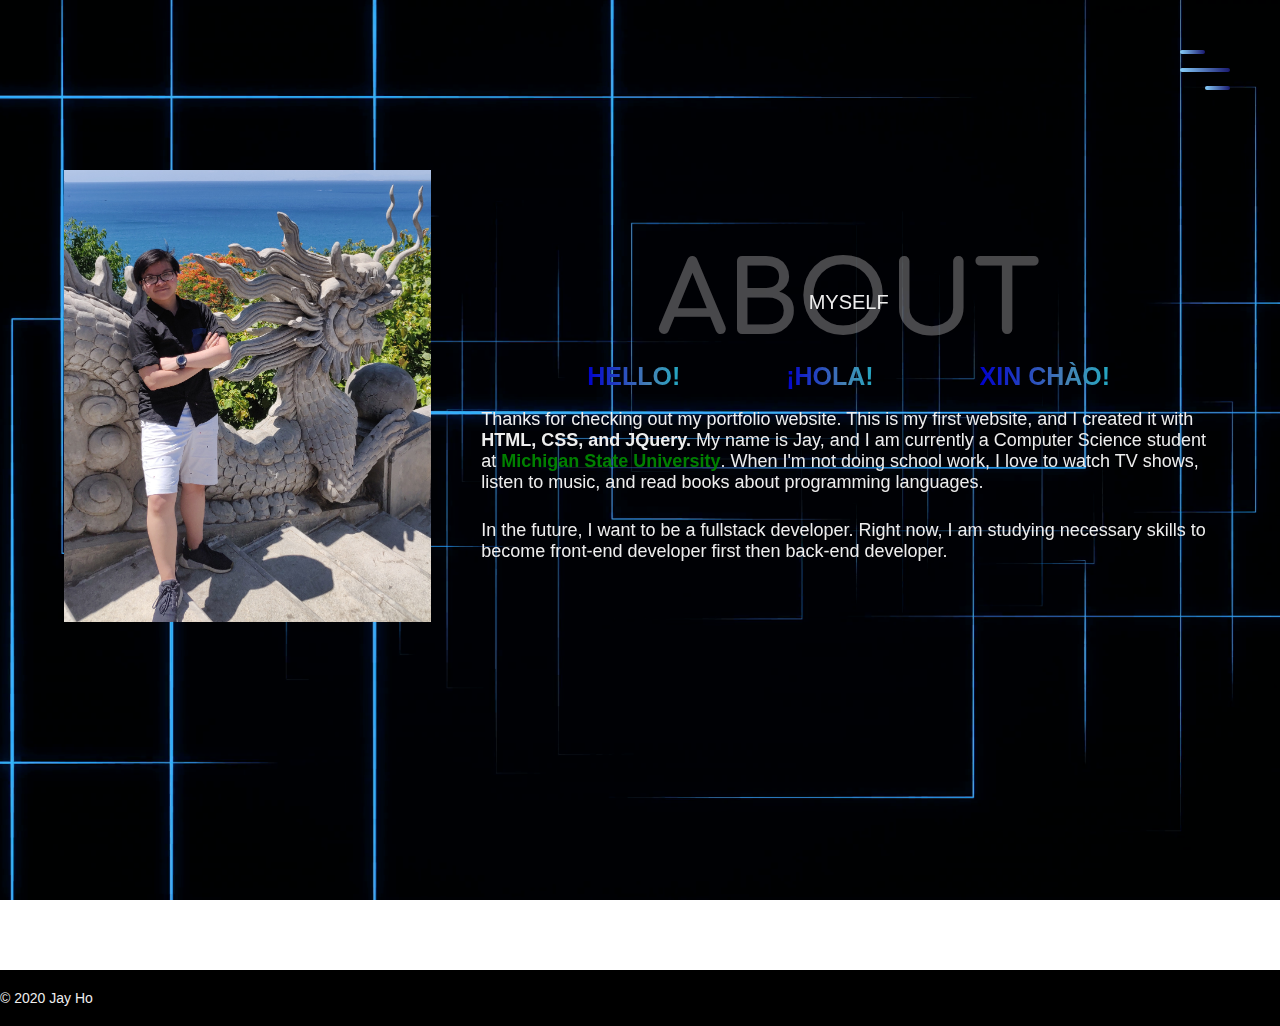
<file: about.html>
<!DOCTYPE html>
<html lang="en">

<head>
    <meta charset="UTF-8">
    <meta name="viewport" content="width=device-width, initial-scale=1">
    <meta http-equiv="X-UA-Compatible" content="ie=edge" />
    <title>About</title>
    <link rel="stylesheet" href="https://unpkg.com/aos@next/dist/aos.css" />
    <link rel="stylesheet" href="https://use.fontawesome.com/releases/v5.7.2/css/all.css" integrity="sha384-fnmOCqbTlWIlj8LyTjo7mOUStjsKC4pOpQbqyi7RrhN7udi9RwhKkMHpvLbHG9Sr" crossorigin="anonymous">
    <link href="https://fonts.googleapis.com/css?family=Courgette&display=swap" rel="stylesheet">
    <link href="https://fonts.googleapis.com/css?family=Dancing+Script&display=swap" rel="stylesheet">
    <link href="https://fonts.googleapis.com/css?family=Life+Savers&display=swap" rel="stylesheet">
    <link href="https://fonts.googleapis.com/css?family=Comfortaa&display=swap" rel="stylesheet">
    <link rel="stylesheet" href="style.css">

</head>

<body>
    <header>
        <div class="menu-toggler">
            <div class="bar half start"></div>
            <div class="bar"></div>
            <div class="bar half end"></div>
        </div>
        <nav class="top-nav">
            <ul class="nav-list">
                <!-- use "#" because I don't know which link to use-->
                <li>
                    <!--Internal link-->
                    <a href="index.html" class="nav-link">Home</a>
                </li>
                <li>
                    <a href="about.html" class="nav-link">About</a>
                    <!--#id-->
                </li>
                <li>
                    <a href="portfolio.html" class="nav-link">Portfolio</a>
                </li>
                <li>
                    <a href="experience.html" class="nav-link">Experience</a>
                </li>
                <li>
                    <a href="contact.html" class="nav-link">Contact</a>
                </li>
            </ul>
        </nav>
        <section class="about" id="about">
            <div class="container">
                <div class="profile-img" data-aos="fade-right" data-aos-delay="300">
                    <img src="img/profile.jpeg" alt="">
                </div>
                <div class="about-details" data-aos="fade-left" data-aos-delay="800">
                    <!--sizes,etc-->
                    <div class="about-heading">
                        <h1>About</h1>
                        <h6>Myself</h6>
                    </div>
                    <div class="three-lang">
                        <h1>HELLO!</h1>
                        <h1>¡HOLA!</h1>
                        <h1>XIN CHÀO!</h1>
                    </div>
                    <p style="padding-bottom: 1.5em;">
                        Thanks for checking out my portfolio website. This is my first website, and I created it with <span style="font-weight:900">HTML, CSS, and JQuery.</span> My name is Jay, and I am currently a Computer Science student at
                        <span style="font-weight:900; color: green;">Michigan State University</span>. When I'm not doing school work, I love to watch TV shows, listen to music, and read books about programming languages.
                    </p>
                    <p>
                        In the future, I want to be a fullstack developer. Right now, I am studying necessary skills to become front-end developer first then back-end developer.
                    </p>

                </div>
            </div>
        </section>
    </header>

    <footer class="copyright">
        <!--Copyright-->
        <p>&copy; 2020 Jay Ho</p>
    </footer>
    <script src="https://ajax.googleapis.com/ajax/libs/jquery/3.3.1/jquery.min.js"></script>
    <script src="https://unpkg.com/aos@next/dist/aos.js"></script>
    <script src="main.js"></script>
</body>

</html>
</file>
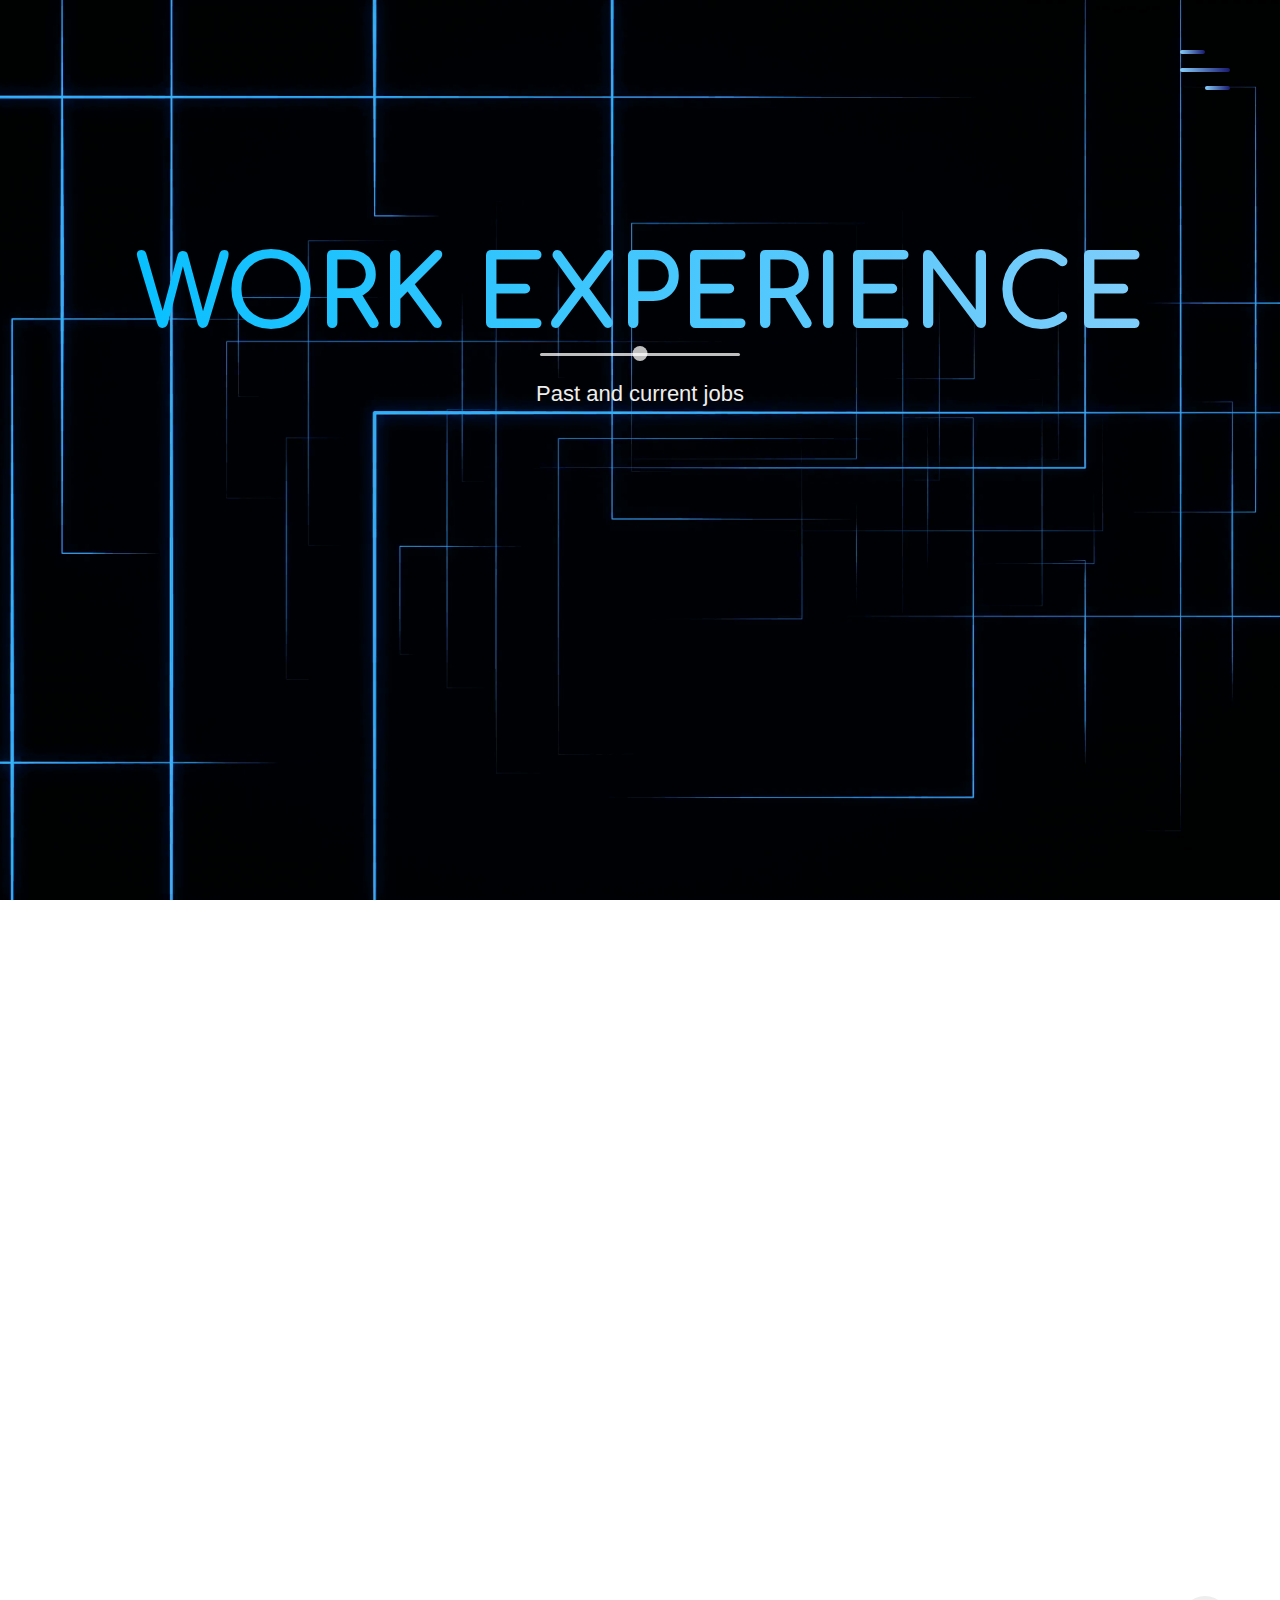
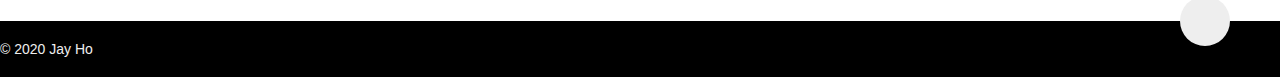
<file: experience.html>
<!DOCTYPE html>
<html lang="en">

<head>
    <meta charset="UTF-8">
    <meta name="viewport" content="width=device-width, initial-scale=1">
    <meta http-equiv="X-UA-Compatible" content="ie=edge" />
    <title>Work Experiences</title>
    <link rel="stylesheet" href="https://unpkg.com/aos@next/dist/aos.css" />
    <link rel="stylesheet" href="https://use.fontawesome.com/releases/v5.7.2/css/all.css" integrity="sha384-fnmOCqbTlWIlj8LyTjo7mOUStjsKC4pOpQbqyi7RrhN7udi9RwhKkMHpvLbHG9Sr" crossorigin="anonymous">
    <link href="https://fonts.googleapis.com/css?family=Courgette&display=swap" rel="stylesheet">
    <link href="https://fonts.googleapis.com/css?family=Dancing+Script&display=swap" rel="stylesheet">
    <link href="https://fonts.googleapis.com/css?family=Life+Savers&display=swap" rel="stylesheet">
    <link href="https://fonts.googleapis.com/css?family=Comfortaa&display=swap" rel="stylesheet">
    <link rel="stylesheet" href="style.css">

</head>

<body>
    <header>
        <div class="menu-toggler">
            <div class="bar half start"></div>
            <div class="bar"></div>
            <div class="bar half end"></div>
        </div>
        <nav class="top-nav">
            <ul class="nav-list">
                <!-- use "#" because I don't know which link to use-->
                <li>
                    <!--Internal link-->
                    <a href="index.html" class="nav-link">Home</a>
                </li>
                <li>
                    <a href="about.html" class="nav-link">About</a>
                    <!--#id-->
                </li>
                <li>
                    <a href="portfolio.html" class="nav-link">Portfolio</a>
                </li>
                <li>
                    <a href="experience.html" class="nav-link">Experience</a>
                </li>
                <li>
                    <a href="contact.html" class="nav-link">Contact</a>
                </li>
            </ul>
        </nav>
        <section class="experience-title" id="experience-title">
            <div class="container">
                <div class="section-heading">
                    <h1>Work Experience</h1>
                    <h6>Past and current jobs</h6>
                </div>
            </div>
        </section>
    </header>
    <section class="experience" id="experience" style="margin-bottom: 15em;">
        <div class="container">
            <div class="timeline" data-aos="fade-down" data-aos-delay="300">
                <ul>
                    <li class="date" data-date="January 2020 - Present">
                        <h1>Sparty's Market</h1>
                        <!--add more in the future (bullet)-->
                        <p>
                            I worked at multiple postions such as cashier, cleaner, grill member, and server.
                        </p>
                    </li>
                </ul>
                <div class="work-img">
                    <img src="img/spartymarket.jpeg" alt="">
                </div>
            </div>
        </div>
    </section>
    <footer class="copyright">
        <!--Copyright-->
        <div class="up" id="up">
            <i class="fas fa-chevron-up"></i>
        </div>
        <p>&copy; 2020 Jay Ho</p>
    </footer>
    <script src="https://ajax.googleapis.com/ajax/libs/jquery/3.3.1/jquery.min.js"></script>
    <script src="https://unpkg.com/aos@next/dist/aos.js"></script>
    <script src="main.js"></script>
</body>

</html>
</file>
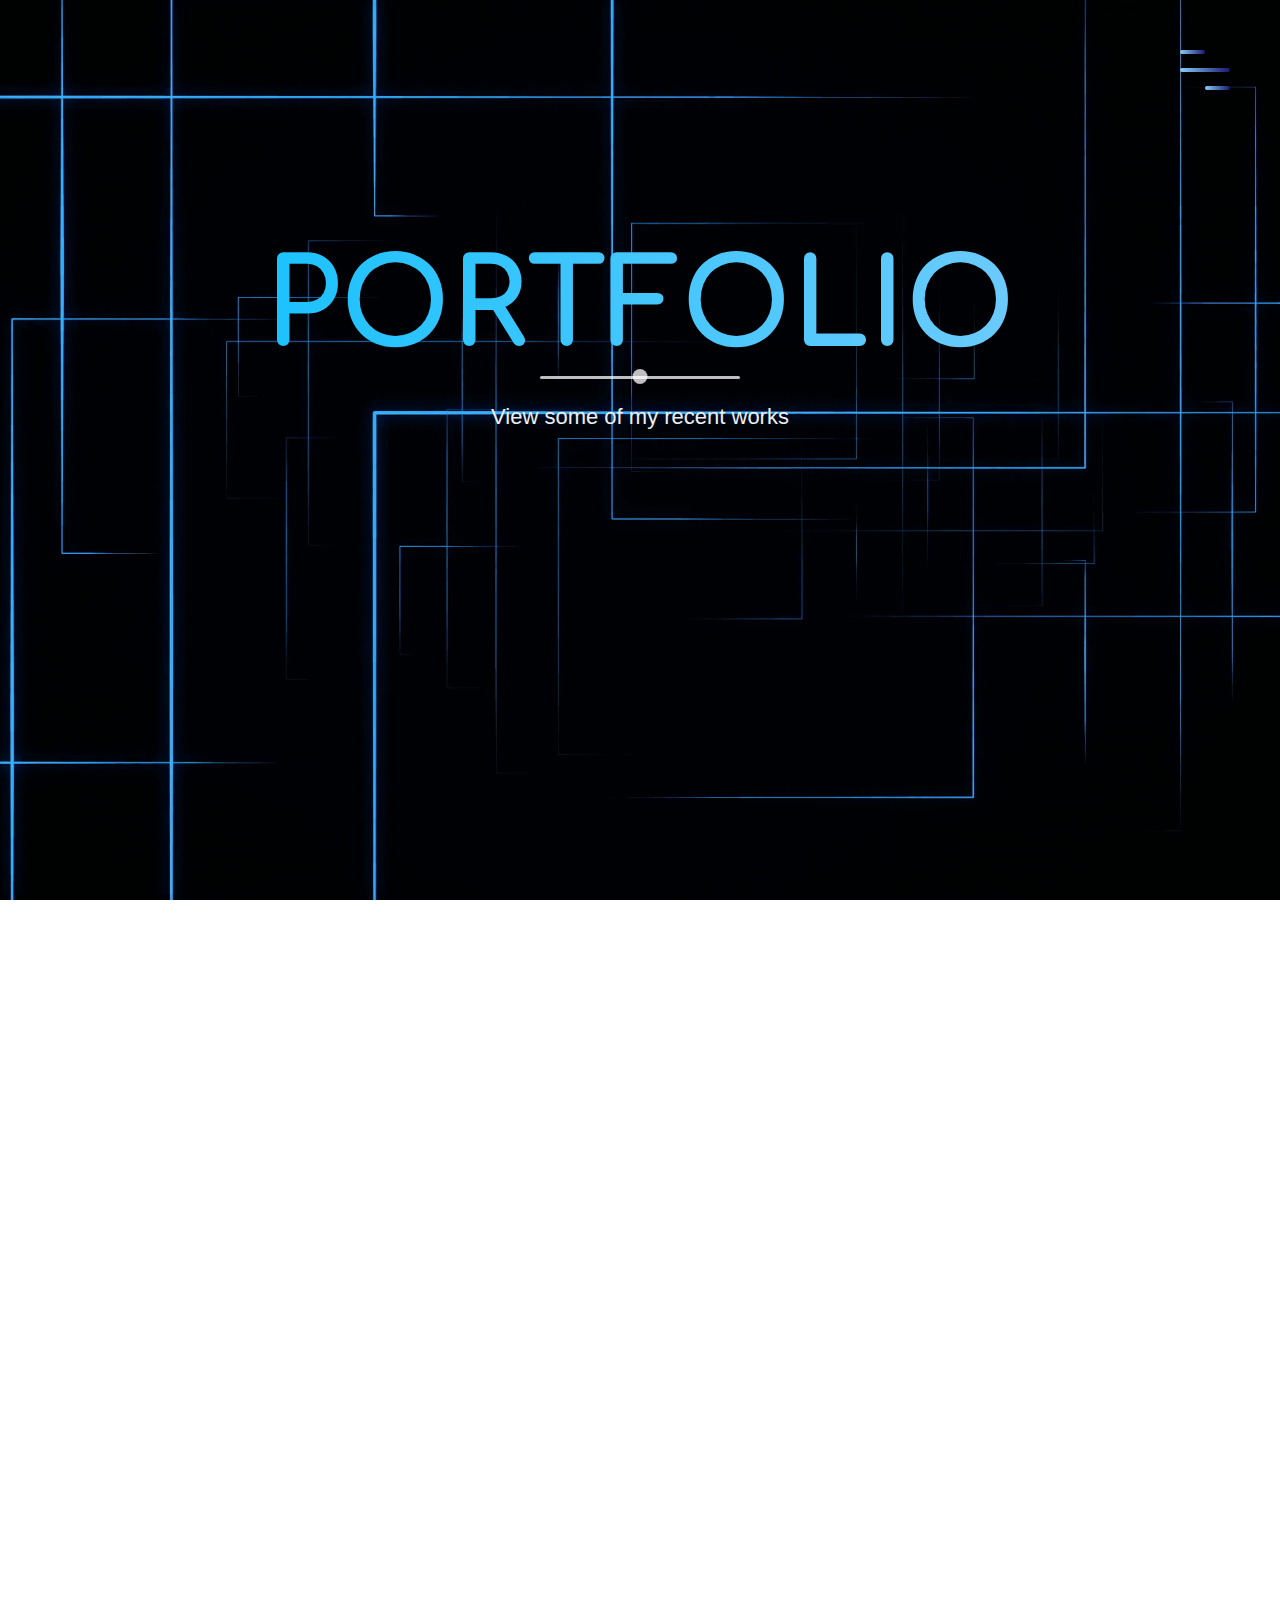
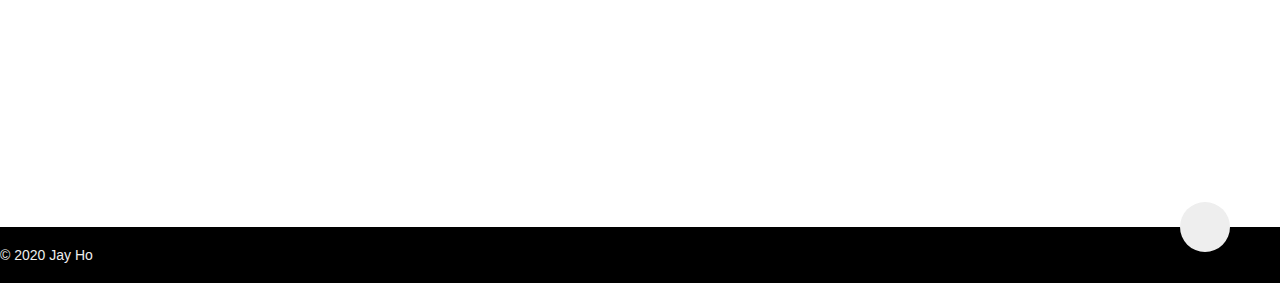
<file: portfolio.html>
<!DOCTYPE html>
<html lang="en">

<head>
    <meta charset="UTF-8">
    <meta name="viewport" content="width=device-width, initial-scale=1">
    <meta http-equiv="X-UA-Compatible" content="ie=edge" />
    <title>Jay's Portfolio</title>
    <link rel="stylesheet" href="https://unpkg.com/aos@next/dist/aos.css" />
    <link rel="stylesheet" href="https://use.fontawesome.com/releases/v5.7.2/css/all.css" integrity="sha384-fnmOCqbTlWIlj8LyTjo7mOUStjsKC4pOpQbqyi7RrhN7udi9RwhKkMHpvLbHG9Sr" crossorigin="anonymous">
    <link href="https://fonts.googleapis.com/css?family=Courgette&display=swap" rel="stylesheet">
    <link href="https://fonts.googleapis.com/css?family=Dancing+Script&display=swap" rel="stylesheet">
    <link href="https://fonts.googleapis.com/css?family=Life+Savers&display=swap" rel="stylesheet">
    <link href="https://fonts.googleapis.com/css?family=Comfortaa&display=swap" rel="stylesheet">
    <link href="https://fonts.googleapis.com/css?family=Inria+Serif&display=swap" rel="stylesheet">
    <link rel="stylesheet" href="style.css">

</head>

<body>
    <header style="margin-bottom: -25em;">
        <div class="menu-toggler">
            <div class="bar half start"></div>
            <div class="bar"></div>
            <div class="bar half end"></div>
        </div>
        <nav class="top-nav">
            <ul class="nav-list">
                <li>
                    <!--Internal link-->
                    <a href="index.html" class="nav-link">Home</a>
                </li>
                <li>
                    <a href="about.html" class="nav-link">About</a>
                    <!--#id-->
                </li>
                <li>
                    <a href="portfolio.html" class="nav-link">Portfolio</a>
                </li>
                <li>
                    <a href="experience.html" class="nav-link">Experience</a>
                </li>
                <li>
                    <a href="contact.html" class="nav-link">Contact</a>
                </li>
            </ul>
        </nav>
        <section class="portfolio" id="portfolio">
            <div class="containter">
                <div class="section-heading">
                    <h1>Portfolio</h1>
                    <h6>View some of my recent works</h6>
                </div>

            </div>
        </section>
    </header>
    <section class="portfolio" id="portfolio">
        <div class="containter">
            <!-- First Project  -->
            <!-- <div class="portfolio-title" data-aos="zoom-in" data-aos-delay="300">
                <h1>First project: Let's Talk</h1>
            </div> -->
            <div class="portfolio-item">

                <div class="portfolio-img has-margin-right" data-aos="fade-right" data-aos-delay="300">
                    <!--image-->
                    <img src="img/lettalklogo.png" width="600" alt="">
                </div>
                <div class="portfolio-description has-margin-right" data-aos="fade-left" data-aos-delay="600">
                    <h6>Chatroom</h6>
                    <h1>Let's Talk</h1>
                    <p>
                        Let's Talk was created during MHacks 2019 using <span style="font-weight:900">HTML, JavaScript,
                            JQuery, Python, and Flask.</span> This is a wehsite chatroom that allows many people talks together based on human's emotion.
                    </p>
                    <a href="https://github.com/Jayho261/Lets-Talk" class="button" target="_blank">View Details</a>
                </div>
            </div>
            <!-- Second Project -->
            <!-- <div class="portfolio-title" style="margin-top: 8rem;" data-aos="zoom-in" data-aos-delay="300">
                <h1>Second project: Responsive Portfolio Website</h1>
            </div> -->
            <div class="portfolio-item">
                <div class="portfolio-description has-margin-right has-margin-left" data-aos="fade-right" data-aos-delay="500">
                    <h6>Responsive Website</h6>
                    <h1>Personal Website</h1>
                    <p>
                        My first personal portfolio website was created with <span style="font-weight:900">HTML,
                        JQuery, and CSS.</span> during Winter Break. The process of making this website was not easy, I had to google different HTML tags and CSS properties in order to understand their function and how to use them.
                    </p>
                    <a href="https://github.com/Jayho261/Responsive-Website" class="button" target="_blank">View Details</a>
                </div>
                <div class="portfolio-img has-margin-right" data-aos="fade-left" data-aos-delay="300">
                    <!--image-->
                    <img src="img/websitelogo.jpeg" width="600" alt="">
                </div>
            </div>
            <div class="portfolio-item">
                <div class="portfolio-description has-margin-right has-margin-left" style="margin-left:20rem; margin-right: 20rem; margin-top:3rem;" data-aos="zoom-in" data-aos-delay="500">
                    <h6>iOS Application</h6>
                    <h1>Clima</h1>
                    <p>
                        My first personal portfolio website was created with <span style="font-weight:900">Swift and OpenWeather OneCall API.</span> This is my first project after I learned about Swift. While creating Clima, I learned a lot about networking
                        and displaying API data. Clima displays real-time weather data and the next 7 days data from OpenWeather. Other than that, Clima also display some other useful information such as humidity, cloudiness, dew point, etc.
                    </p>
                    <a href="https://github.com/Jayho261/Clima-App" class="button" target="_blank">View Details</a>
                </div>

            </div>
        </div>
    </section>

    <footer class="copyright">
        <!--Copyright-->
        <div class="up" id="up">
            <i class="fas fa-chevron-up"></i>
        </div>
        <p>&copy; 2020 Jay Ho</p>
    </footer>
    <script src="https://ajax.googleapis.com/ajax/libs/jquery/3.3.1/jquery.min.js"></script>
    <script src="https://unpkg.com/aos@next/dist/aos.js"></script>
    <script src="main.js"></script>
</body>

</html>
</file>
<file: style.css>
/*Start global (default)*/

* {
    margin: 0;
    padding: 0;
    box-sizing: border-box;
}

html {
    font-size: 10px;
    font-family: 'Roboto', sans-serif;
    color: #eee;
    position: relative;
    min-height: 100%;
}

header {
    margin-top: 7rem;
}

body {
    margin: 0;
    padding: 0;
    width: 100%;
    height: 100%;
    background: url(img/darkback.jpeg) no-repeat center fixed;
    background-size: cover;
}

section {
    margin: 0;
    padding: 10rem 0;
}

a {
    /*a text*/
    text-decoration: none;
    color: #eee
}

p {
    /*p text*/
    font-size: 1.8rem;
    font-weight: 300;
    text-align: left;
}

img {
    width: 100%;
    /*height: 150%;*/
}


/*End global*/


/*Start reusable*/

.container {
    width: 90%;
    max-width: 120rem;
    height: 100%;
    margin: 0 auto;
    position: relative;
}

.section-heading {
    text-align: center;
    margin-bottom: 6rem;
}

.section-heading h1 {
    font-size: 12rem;
    font-family: 'Comfortaa', cursive, sans-serif;
    margin: 7rem 0 3rem 0;
    text-transform: uppercase;
    position: relative;
    background: linear-gradient(to right, #00BFFF, #87CEFA, #FAFAD2);
    -webkit-background-clip: text;
    background-clip: text;
    /*put the background color to the text*/
    -webkit-text-fill-color: transparent;
    background-size: 200%;
    animation: text-animate 2s infinite alternate;
}

.section-heading h1::before,
.section-heading h1::after {
    content: '';
    position: absolute;
    bottom: -.5rem;
    left: 50%;
    transform: translateX(-50%);
    background-color: rgba(255, 255, 255, 0.75);
}

.section-heading h1::before {
    width: 20rem;
    height: 3px;
    border-radius: .8rem;
}

.section-heading h1::after {
    width: 1.5rem;
    height: 1.5rem;
    border-radius: 100%;
    bottom: -1rem;
}

.section-heading h6 {
    font-size: 2.2rem;
    font-weight: 300;
}

.has-margin-right {
    margin-right: 5rem;
}

.has-margin-left {
    margin-left: 3rem;
}


/*End reusable classes*/


/*Start header*/

header {
    width: 100%;
    height: 100vh;
}

.top-nav {
    width: 100%;
    height: 100vh;
    position: fixed;
    /*hide the nav*/
    top: -100vh;
    z-index: 50;
    /*to make sure the text doesn't sit on top of navigation*/
    background-color: #1c3b75;
    border-bottom-right-radius: 100%;
    border-bottom-left-radius: 100%;
    /*for animation when we open the nav*/
    transition: all 650ms cubic-bezier(1, 0, 0, 1);
}

.nav-list {
    list-style: none;
    width: 100%;
    height: 100%;
    display: flex;
    justify-content: center;
    align-items: center;
}

li {
    margin: 0 2rem;
    /*space between each list*/
}

.nav-link {
    font-family: 'Courgette', cursive;
    font-size: 5rem;
    padding: 1rem;
    /*to keep stuff in place*/
}

.nav-link:hover,
.nav-link:focus {
    background: linear-gradient(to bottom, #191970, #87CEFA);
    -webkit-background-clip: text;
    background-clip: text;
    /*put the background color to the text*/
    -webkit-text-fill-color: transparent;
    /*specifies the fill color of characters of text*/
}


/* create style for the navigation when it's open*/

.top-nav.open {
    top: 0;
    border-radius: initial;
}

.menu-toggler {
    position: fixed;
    top: 5rem;
    right: 5rem;
    width: 5rem;
    height: 4rem;
    display: flex;
    /*center lines in the middle*/
    flex-direction: column;
    /* roll down*/
    justify-content: space-between;
    cursor: pointer;
    z-index: 1500;
    /* keep this high on top of everything*/
    transition: transform 650ms ease-out;
}


/*behavior when apply the class open*/


/*.open is the class added/removed byjQuery*/

.menu-toggler.open {
    transform: rotate(-45deg);
}

.bar {
    background: linear-gradient(to left, #191970, #87CEFA);
    width: 100%;
    height: 4px;
    border-radius: .8rem;
}

.bar.half {
    width: 50%;
}

.bar.start {
    transform-origin: right;
    transition: transform 650ms cubic-bezier(0.54, -0.81, 0.57, 0.57);
}

.open .bar.start {
    transform: rotate(-450deg) translateX(.8rem);
}

.bar.end {
    align-self: flex-end;
    transform-origin: left;
    transition: transform 650ms cubic-bezier(0.54, -0.81, 0.57, 0.57);
}

.open .bar.end {
    transform: rotate(-450deg) translateX(-.8rem);
}

.landing-text {
    position: absolute;
    top: 50%;
    left: 50%;
    transform: translate(-50%, -50%);
    width: 100%;
    text-align: center;
    z-index: 1;
}

.landing-text h1 {
    font-size: 30rem;
    font-family: 'Dancing Script', cursive, sans-serif;
    background: linear-gradient(to right, #191970, #1E90FF, #00BFFF, #B0E0E6);
    -webkit-background-clip: text;
    background-clip: text;
    /*put the background color to the text*/
    -webkit-text-fill-color: transparent;
    background-size: 200%;
    animation: text-animate 2s infinite alternate;
    /*put the background color to the text*/
    padding: 1rem;
    user-select: none;
    /*so user can't drag the logo around*/
}

.landing-text h6 {
    font-family: 'Life Savers', cursive, sans-serif;
    font-size: 3.5rem;
    font-weight: 400;
    background: linear-gradient(to top, #E0FFFF, #00CED1);
    -webkit-text-fill-color: transparent;
    -webkit-background-clip: text;
    background-clip: text;
}


/*End header*/


/*Start about*/

.about .container {
    display: flex;
    align-items: center;
    justify-content: center;
}

.about-heading {
    text-align: center;
    text-transform: uppercase;
    line-height: 0;
    margin-bottom: 6rem;
}

.three-lang {
    display: flex;
    justify-content: space-evenly;
    margin-bottom: 1.8rem;
}

.three-lang h1 {
    font-size: 2.5rem;
    background: linear-gradient(to right, #0000CD, #4682B4, #00CED1, #00FFFF);
    -webkit-background-clip: text;
    background-clip: text;
    /*put the background color to the text*/
    -webkit-text-fill-color: transparent;
    background-size: 200%;
    animation: text-animate 2s infinite alternate;
}

.about-heading h1 {
    font-size: 10rem;
    font-family: 'Comfortaa', cursive, sans-serif;
    opacity: .3;
    /*transparent*/
    margin-top: 7rem;
}

.about-heading h6 {
    font-size: 2rem;
    font-weight: 300;
}

.profile-img {
    flex: .5;
    width: 30%;
    margin-right: 5rem;
}

.about-details {
    flex: 1;
}


/*End about*/


/*Start portfolio*/

.portfolio-item {
    display: flex;
    align-items: center;
    justify-content: center;
    margin-bottom: 5rem;
}

.portfolio-item:last-child {
    margin-bottom: 0;
}


/* .portfolio-title {
    font-size: 2rem;
    font-family: 'Inria Serif', serif;
    margin-bottom: 3rem;
    text-align: center;
} */

.portfolio-img {
    width: 20rem;
    flex: 1;
}

.portfolio-projects h1 {
    text-align: center;
    margin-top: 5rem;
    margin-left: 20rem;
    font-size: 1.6rem;
}

.portfolio-description {
    flex: 1;
}

.portfolio-description h6 {
    font-size: 1.5rem;
    text-transform: uppercase;
    font-weight: 300;
    opacity: 0.5;
}

.portfolio-description h1 {
    font-size: 3rem;
    font-weight: 300;
    margin: 1rem 0;
}

.portfolio-description .button {
    /*View detail button*/
    display: inline-block;
    margin-top: 3.5rem;
    font-size: 2rem;
    text-transform: uppercase;
    transition: color 750ms;
    /*background-color: rgb(33, 72, 122);*/
    /*background: linear-gradient(to right, #085078, #85d8ce, #085078);*/
    background: linear-gradient(to top, #000428, #004e92);
    -webkit-background-clip: padding-box;
    border-radius: .5rem;
    padding: 2rem;
}


/*color changing speed*/

.portfolio-description .button:hover {
    color: rgb(125, 205, 252);
}


/*End portfolio*/


/* Start timeline*/

.experience-title h1 {
    font-size: 10rem;
}

.timeline {
    /* this is a flex container*/
    display: flex;
}

.timeline ul {
    border-left: 4.5px solid;
    /*round the corner*/
    border-radius: .8rem;
    background-color: rgba(0, 0, 0, 0.05);
    margin: 0 auto;
    padding: 5rem;
    background-clip: padding-box;
    list-style: none;
    text-align: center;
    width: 70%;
    flex: 0.5;
}

.timeline h1 {
    font-size: 2.3rem;
    text-transform: uppercase;
    font-weight: 300;
    margin-bottom: 2rem;
    opacity: .6;
}

.timeline p {
    font-size: 1.7rem;
}

.timeline .date {
    border-bottom: 1px solid rgba(255, 255, 255, 0.1);
    margin-bottom: 1rem;
    padding-bottom: 1rem;
    position: relative;
}

.timeline .date:last-of-type {
    padding-bottom: 0;
    margin-bottom: 0;
    border: none;
}

.timeline .date::before,
.timeline .date::after {
    position: absolute;
    display: block;
    top: 50%;
    transform: translateY(-50%);
}

.timeline .date::before {
    content: attr(data-date);
    left: -23rem;
    text-align: right;
    min-width: 12rem;
    font-size: 1.3rem;
}

.timeline .date::after {
    content: '';
    box-shadow: 0 0 0 4px #57b2fd;
    border-radius: 100%;
    left: -8rem;
    height: 1.5rem;
    width: 1.5rem;
    background-color: #313534;
}

.work-img {
    width: 50%;
}


/* End timeline*/


/* Start contact*/

.social-media {
    text-align: center;
}

.social-media h2 {
    position: relative;
    margin: 7rem 0 3rem 0;
}

.social-media h2::before,
.social-media h2::after {
    content: '';
    position: absolute;
    bottom: -.5rem;
    left: 50%;
    transform: translateX(-50%);
    background-color: rgba(255, 255, 255, 0.75);
}

.social-media h2::before {
    width: 15rem;
    height: 3px;
    border-radius: .8rem;
}

.social-media h2::after {
    width: 1.5rem;
    height: 1.5rem;
    border-radius: 100%;
    bottom: -1rem;
}

.nav-list h2 {
    text-transform: uppercase;
    font-size: 4rem;
}

.social-media {
    margin-top: 5rem;
}

.social-media i {
    font-size: 5rem;
    transition: color 650ms;
}

.fa-facebook-square:hover {
    color: #4169E1;
}

.fa-instagram:hover {
    color: #FF00FF;
}

.fa-github-square:hover {
    color: #778899;
}

.fa-linkedin:hover {
    color: #1E90FF;
}

.iconify {
    margin: 0 0 -1rem 0;
    width: 57px;
    height: 57px;
    transition: color 650ms;
}

.iconify:hover {
    color: #ff4d4d;
}

.email {
    background: linear-gradient(to right, #ff1a1a, #ff8080);
    -webkit-background-clip: text;
    background-clip: text;
    /*put the background color to the text*/
    -webkit-text-fill-color: transparent;
    background-size: 200%;
    animation: text-animate 1.5s infinite alternate;
}

.facebook {
    background: linear-gradient(to right, #4169E1, #1E90FF, #87CEFA);
    -webkit-background-clip: text;
    background-clip: text;
    /*put the background color to the text*/
    -webkit-text-fill-color: transparent;
    background-size: 200%;
    animation: text-animate 1.5s infinite alternate;
}

.instagram {
    background: linear-gradient(to right, #ffff66, #ff674d, #ff33ff);
    -webkit-background-clip: text;
    background-clip: text;
    /*put the background color to the text*/
    -webkit-text-fill-color: transparent;
    background-size: 200%;
    animation: text-animate 1.5s infinite alternate;
}

.github {
    background: linear-gradient(to right, #696969, #778899, #D3D3D3);
    -webkit-background-clip: text;
    background-clip: text;
    /*put the background color to the text*/
    -webkit-text-fill-color: transparent;
    background-size: 200%;
    animation: text-animate 1.5s infinite alternate;
}

.linkedin {
    background: linear-gradient(to right, #007399, #0099cc, #D3D3D3);
    -webkit-background-clip: text;
    background-clip: text;
    /*put the background color to the text*/
    -webkit-text-fill-color: transparent;
    background-size: 200%;
    animation: text-animate 1.5s infinite alternate;
}


/* End contact*/


/*Start footer*/

.copyright {
    width: 100%;
    text-align: center;
    background-color: black;
    padding: 2rem 0;
    position: relative;
}

.up {
    position: absolute;
    width: 5rem;
    height: 5rem;
    background-color: #eee;
    top: -2.5rem;
    right: 5rem;
    border-radius: 100%;
    display: flex;
    animation: pulse 2s infinite;
    cursor: pointer;
}

.up i {
    color: black;
    font-size: 2rem;
    margin: auto;
}

.copyright p {
    font-size: 1.4rem;
}


/*End footer*/


/*Start animation*/

@keyframes pulse {
    0% {
        box-shadow: 0 0 0 0 rgba(0, 255, 255, 0.99);
    }
    70% {
        box-shadow: 0 0 0 2rem rgba(0, 255, 255, 0);
    }
    100% {
        box-shadow: 0 0 0 0 rgba(0, 255, 255, 0);
    }
}

@keyframes text-animate {
    0% {
        background-position: left;
    }
    100% {
        background-position: right;
    }
}


/*End animation*/


/* Media queries (for responsite on devices)*/

@media screen and (max-width: 760px) {
    body {
        background: url(img/darkback.jpeg) no-repeat center fixed;
        background-size: cover;
    }
    .landing-text h1 {
        font-size: 16rem;
    }
    .landing-text h6 {
        font-size: 2.5rem;
    }
    .nav-list {
        flex-direction: column;
    }
    li {
        margin: 2rem 0;
    }
    .nav-link {
        font-size: 4.5rem;
    }
    .about-heading h1 {
        font-size: 8rem;
    }
    .profile-img {
        display: none;
    }
    .about-details p {
        padding: 2rem;
    }
    .section-heading h1 {
        font-size: 5rem;
    }
    .about-details .nav-list {
        flex-direction: initial;
    }
    .about-details li {
        margin: 0 2rem;
    }
    .icon-container i {
        font-size: 4rem;
    }
    .timeline {
        display: block;
    }
    .timeline ul {
        margin: 0 0 0 auto;
        padding: 7rem;
    }
    .timeline .date::before {
        font-size: 1.2rem;
        left: -22rem;
    }
    .timeline .date::after {
        left: -8rem;
    }
    .work-img {
        width: 100%;
        margin-top: 3rem;
    }
}


/*for smartphones*/

@media screen and (max-width: 450px) {
    .menu-toggler {
        top: 2rem;
        right: 2rem;
    }
    .landing-text h1 {
        font-size: 12rem;
    }
    .landing-text h6 {
        font-size: 1.4rem;
    }
    .nav-link {
        font-size: 3.5rem;
    }
    .about .container {
        flex-direction: column;
    }
    .profile-img {
        display: none;
    }
    .portfolio-item {
        flex-direction: column;
    }
    .portfolio-img {
        display: none;
    }
    .portfolio-description {
        text-align: center;
        margin: 0;
        order: 2;
    }
    .portfolio-description p {
        padding: 2rem;
    }
    .timeline ul {
        margin: 0 0 0 auto;
        padding: 3rem;
    }
    .timeline p {
        text-align: center;
        font-size: 1.5rem;
    }
    .timeline .date::before {
        font-size: 1rem;
        left: -18rem;
    }
    .timeline .date::after {
        left: -4rem;
    }
    form {
        width: 100%;
    }
}


/*End media queries*/
</file>
